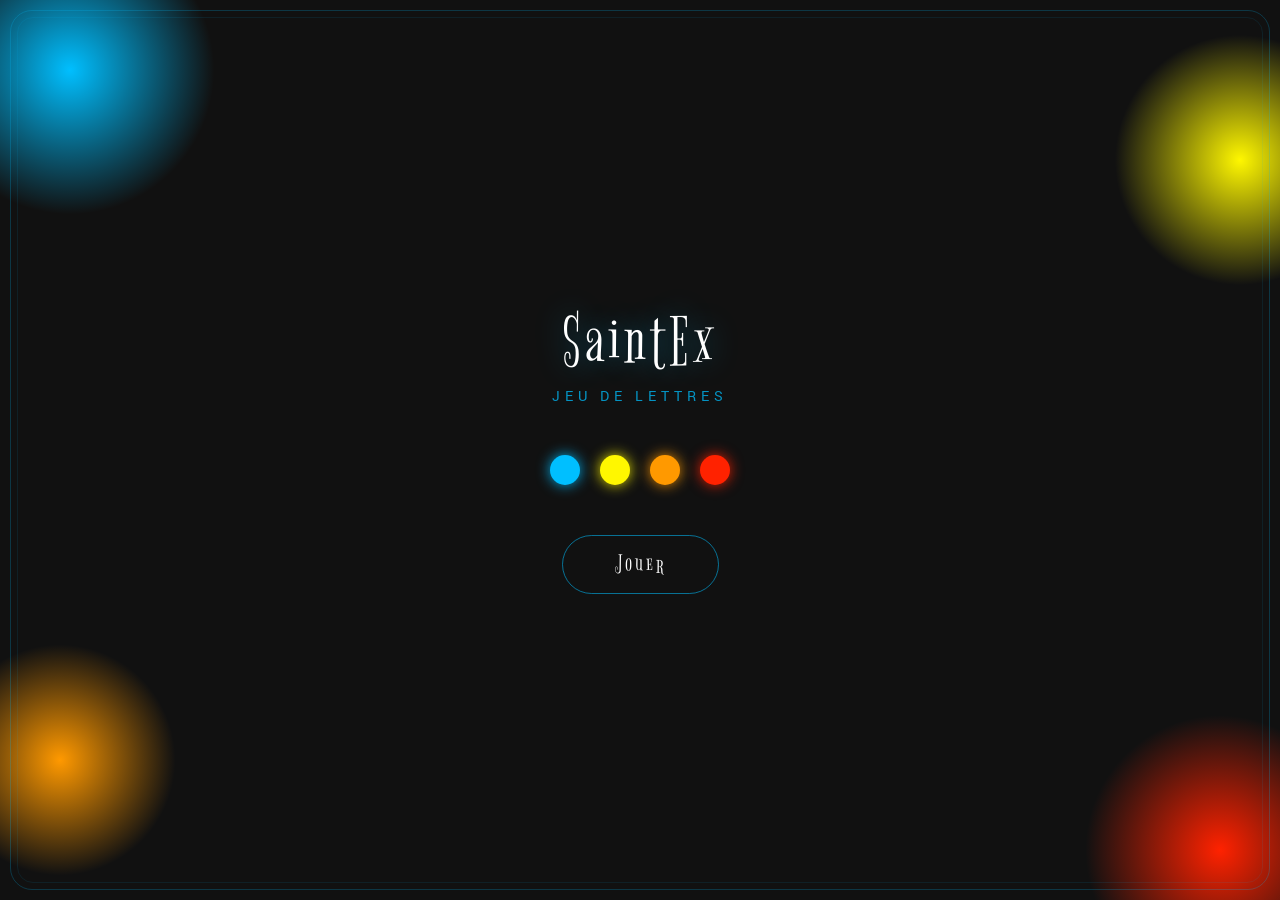
<file: index.html>
<!DOCTYPE html>
<html lang="fr" translate="no">
<head>
    <meta charset="UTF-8">
    <meta name="google" content="notranslate">
    <meta http-equiv="X-UA-Compatible" content="IE=edge">
    <meta name="viewport" content="width=device-width, initial-scale=1, interactive-widget=resizes-content">
    <meta name="theme-color" content="#111111">
    <meta name="description" content="SaintEx — Jeu de lettres">
    <meta name="mobile-web-app-capable" content="yes">
    <meta name="apple-mobile-web-app-capable" content="yes">
    <meta name="application-name" content="SaintEx">
    <meta name="apple-mobile-web-app-title" content="SaintEx">
    <link rel="stylesheet" href="saintex.css?v=202605131510">
    <link rel="shortcut icon" href="Images/favicon-32x32.png">
    <link rel="apple-touch-icon" href="Images/apple-touch-icon.png">
    <link rel="manifest" href="/manifest.webmanifest">
    <title>SaintEx</title>
</head>
<body>

    <!-- ===== ÉCRAN SPLASH ===== -->
    <div id="splash">
        <div class="bg-circle c1"></div>
        <div class="bg-circle c2"></div>
        <div class="bg-circle c3"></div>
        <div class="bg-circle c4"></div>
        <div class="cadre"></div>
        <div class="splash-titre">SaintEx</div>
        <div class="splash-sous">Jeu de lettres</div>
        <div class="splash-cercles">
            <div class="sc sc1"></div>
            <div class="sc sc2"></div>
            <div class="sc sc3"></div>
            <div class="sc sc4"></div>
        </div>
        <button class="btn-splash" onclick="cacherSplash()">Jouer</button>

    </div>

    <!-- ===== EN-TÊTE ===== -->
    <header id="header" style="display:none;">
        <div class="entete">
            <img class="logo" src="Images/Logo.png" alt="Logo SaintEx">
            <p id="titrePartie" class="titre-partie"></p>
            <button class="btn-indice-header" id="btn-indice" onclick="demanderIndice()" title="Indice — éclaire une lettre du mot">
                💡<span id="compteur-indice" class="compteur-indice">1</span>
            </button>
            <button id="btn-retour" onclick="retourAccueil()">← Mode</button>
        </div>
    </header>

    <!-- ===== ÉCRAN D'ACCUEIL ===== -->
    <nav id="nav" style="display:none;">
        <form id="form4" name="form4">

            <fieldset class="choix-groupe">
                <legend>Longueur du mot</legend>
                <div class="choix-ligne">
                    <label class="choix-label">
                        <input type="radio" name="longueur" value="4" checked>
                        <span class="choix-btn">4 lettres</span>
                    </label>
                    <label class="choix-label">
                        <input type="radio" name="longueur" value="5">
                        <span class="choix-btn">5 lettres</span>
                    </label>
                </div>
            </fieldset>

            <fieldset class="choix-groupe">
                <legend>Catégories</legend>
                <div class="choix-ligne">
                    <label class="choix-label check-label">
                        <input type="checkbox" name="categorie" value="noms" checked>
                        <span class="choix-btn">Noms</span>
                    </label>
                    <label class="choix-label check-label">
                        <input type="checkbox" name="categorie" value="verbes" checked>
                        <span class="choix-btn">Verbes</span>
                    </label>
                    <label class="choix-label check-label">
                        <input type="checkbox" name="categorie" value="adjectifs" checked>
                        <span class="choix-btn">Adjectifs</span>
                    </label>
                    <label class="choix-label check-label">
                        <input type="checkbox" name="categorie" value="adverbes" checked>
                        <span class="choix-btn">Adverbes</span>
                    </label>
                    <div class="autres-wrap">
                        <label class="choix-label check-label">
                            <input type="checkbox" name="categorie" value="autres" checked>
                            <span class="choix-btn">Autres</span>
                        </label>
                        <button type="button" class="btn-info-autres" onclick="toggleAutres(event)">––»ⓘ</button>
                    </div>
                    <div id="popup-autres" style="display:none;" class="popup-regle" onclick="fermerAutres()">
                        <div class="popup-regle-contenu" onclick="event.stopPropagation()">
                            <p><strong>Autres</strong> regroupe les mots-outils :</p>
                            <p>· Prépositions : <em>avec, dans, chez, pour…</em></p>
                            <p>· Pronoms : <em>ceux, celle, rien, tout…</em></p>
                            <p>· Conjonctions : <em>donc, mais, sinon…</em></p>
                            <p>· Onomatopées : <em>bravo, hélas, chut…</em></p>
                            <p class="popup-fermer">Tap pour fermer</p>
                        </div>
                    </div>
                </div>
            </fieldset>

            <!-- Dossier thèmes dépliable -->
            <div class="dossier" id="dossier-theme" style="display:none;">
                <button type="button" class="dossier-btn" onclick="toggleThemes()">
                    <span id="dossier-icone">▶</span> Thèmes
                    <span class="dossier-actif" id="theme-actif-label"></span>
                </button>
                <div class="dossier-contenu" id="dossier-contenu" style="display:none;">
                    <div class="choix-ligne themes-grille">
                        <label class="choix-label theme-label">
                            <input type="radio" name="theme" value="" checked
                                   onchange="majThemeLabel('')">
                            <span class="choix-btn">Aucun</span>
                        </label>
                        <label class="choix-label theme-label">
                            <input type="radio" name="theme" value="cuisine"
                                   onchange="majThemeLabel('🍽️ Cuisine')">
                            <span class="choix-btn">🍽️ Cuisine</span>
                        </label>
                        <label class="choix-label theme-label">
                            <input type="radio" name="theme" value="nature"
                                   onchange="majThemeLabel('🌿 Nature')">
                            <span class="choix-btn">🌿 Nature</span>
                        </label>
                        <label class="choix-label theme-label">
                            <input type="radio" name="theme" value="sport"
                                   onchange="majThemeLabel('⚽ Sport')">
                            <span class="choix-btn">⚽ Sport</span>
                        </label>
                        <label class="choix-label theme-label">
                            <input type="radio" name="theme" value="animaux"
                                   onchange="majThemeLabel('🐾 Animaux')">
                            <span class="choix-btn">🐾 Animaux</span>
                        </label>
                        <label class="choix-label theme-label">
                            <input type="radio" name="theme" value="vetements"
                                   onchange="majThemeLabel('👗 Vêtements')">
                            <span class="choix-btn">👗 Vêtements</span>
                        </label>
                        <label class="choix-label theme-label">
                            <input type="radio" name="theme" value="corps"
                                   onchange="majThemeLabel('🫀 Corps')">
                            <span class="choix-btn">🫀 Corps</span>
                        </label>
                        <label class="choix-label theme-label">
                            <input type="radio" name="theme" value="maison"
                                   onchange="majThemeLabel('🏠 Maison')">
                            <span class="choix-btn">🏠 Maison</span>
                        </label>
                        <label class="choix-label theme-label">
                            <input type="radio" name="theme" value="mer"
                                   onchange="majThemeLabel('🌊 Mer')">
                            <span class="choix-btn">🌊 Mer</span>
                        </label>
                    </div>
                </div>
            </div>

                        <div class="btn-comment-wrap">
                <button type="button" class="btn-comment"
                        onclick="toggleCommentJouer()"
                        id="btn-comment-jouer">? Comment jouer</button>
            <div id="popup-comment-jouer" style="display:none;" class="popup-regle" onclick="fermerCommentJouer()">
                <div class="popup-regle-contenu">
                    <p><strong>Le principe</strong></p>
                    <p>Un mot est caché. Proposez des mots valides — le jeu indique combien de lettres sont à la bonne place.</p>
                    <br>
                    <p><strong>Les scores</strong></p>
                    <p>· <strong>0, 1, 2…</strong> — lettres bien placées</p>
                    <p>· <strong>🚫</strong> — mot inconnu du dictionnaire</p>
                    <br>
                    <p><strong>Les mots valides</strong></p>
                    <p>Noms, verbes (infinitifs, participes), adjectifs, adverbes. Les formes conjuguées sont acceptées comme propositions mais jamais soumises comme défi.</p>
                    <br>
                    <p><strong>La catégorie "Autres"</strong></p>
                    <p>Prépositions, pronoms, conjonctions, onomatopées.</p>
                    <br>
                    <p><strong>L'indice 💡</strong></p>
                    <p>Un indice par partie — éclaire une lettre du mot secret non encore proposée.</p>
                    <br>
                    <p><strong>Langue au chat</strong></p>
                    <p>Révèle le mot si vous abandonnez.</p>
                    <p class="popup-fermer">Tap pour fermer</p>
                </div>
            </div>
            </div>

            <button type="button" class="btn-jouer" onclick="choixprop()">Jouer</button>

            <button type="button" class="btn-jouer"
                    style="margin-top:8px; background:rgba(0,191,255,0.08); border:2px solid rgba(0,191,255,0.6); color:deepskyblue; font-family:'Roboto',sans-serif; font-size:1rem; font-weight:600; letter-spacing:2px;"
                    onclick="window.location.href='multi.html'">⚔ Défi Humain</button>

        </form>
    </nav>

    <!-- ===== ZONE DE JEU ===== -->
    <div id="zone-jeu" style="display:none;">

        <!-- Liste des propositions -->
        <div id="pave" class="pave"></div>

        <!-- Message victoire -->
        <div class="gagne" id="gagne">
            Gagné en <span id="nombreCoups"></span>
        </div>

        <!-- Mot en cours de saisie -->
        <div class="mot-en-cours">
            <div id="affichage-mot" class="affichage-mot">_ _ _ _</div>
            <div id="error" class="error-msg">Mot inconnu</div>
            <div id="triche" class="triche-msg"></div>
        </div>

        <!-- Clavier AZERTY intégré -->
        <div class="clavier">
            <div class="clavier-rangee">
                <button class="touche" onclick="ajouterLettre('A')">A</button>
                <button class="touche" onclick="ajouterLettre('Z')">Z</button>
                <button class="touche" onclick="ajouterLettre('E')">E</button>
                <button class="touche" onclick="ajouterLettre('R')">R</button>
                <button class="touche" onclick="ajouterLettre('T')">T</button>
                <button class="touche" onclick="ajouterLettre('Y')">Y</button>
                <button class="touche" onclick="ajouterLettre('U')">U</button>
                <button class="touche" onclick="ajouterLettre('I')">I</button>
                <button class="touche" onclick="ajouterLettre('O')">O</button>
                <button class="touche" onclick="ajouterLettre('P')">P</button>
            </div>
            <div class="clavier-rangee">
                <button class="touche" onclick="ajouterLettre('Q')">Q</button>
                <button class="touche" onclick="ajouterLettre('S')">S</button>
                <button class="touche" onclick="ajouterLettre('D')">D</button>
                <button class="touche" onclick="ajouterLettre('F')">F</button>
                <button class="touche" onclick="ajouterLettre('G')">G</button>
                <button class="touche" onclick="ajouterLettre('H')">H</button>
                <button class="touche" onclick="ajouterLettre('J')">J</button>
                <button class="touche" onclick="ajouterLettre('K')">K</button>
                <button class="touche" onclick="ajouterLettre('L')">L</button>
                <button class="touche" onclick="ajouterLettre('M')">M</button>
            </div>
            <div class="clavier-rangee">
                <button class="touche touche-large" onclick="effacer()">⌫</button>
                <button class="touche" onclick="ajouterLettre('W')">W</button>
                <button class="touche" onclick="ajouterLettre('X')">X</button>
                <button class="touche" onclick="ajouterLettre('C')">C</button>
                <button class="touche" onclick="ajouterLettre('V')">V</button>
                <button class="touche" onclick="ajouterLettre('B')">B</button>
                <button class="touche" onclick="ajouterLettre('N')">N</button>
                <button class="touche touche-large touche-ok" onclick="valider()">✓</button>
            </div>
            <div class="clavier-rangee clavier-actions">
                <button class="touche-action" id="rejouer"
                        style="display:none"
                        onclick="window.location.reload()">Rejouer ?</button>
            </div>
            <div style="text-align:center; padding: 8px 16px;">
                <button class="touche-action" id="chat" onclick="langueAuChat()" style="width:90%;">Langue au chat</button>
            </div>
        </div>

    </div>

    <footer id="footer" style="display:none;">
        <!-- <a href="/autres-jeux.html" style="color:#aaa; font-size:0.8rem; font-weight:600; text-decoration:none;">Autres jeux</a>
        <span style="color:#555; margin:0 8px;">·</span> -->
        <span class="copyright" style="display:inline; padding:0;">© EspritJeu 2026</span>
        <span style="color:#555; margin:0 8px;">·</span>
        <a href="/cgu.html" style="color:#888; font-size:0.8rem; text-decoration:none;">CGU</a>
    </footer>

    <script src="themes.js?v=202605131510"></script>
    <script src="saintex.js?v=202605131510"></script>
    <script src="app.js?v=202605131510"></script>
    <script>
    // Force la mise à jour du Service Worker à chaque chargement
    if ('serviceWorker' in navigator) {
        navigator.serviceWorker.getRegistrations().then(regs => {
            regs.forEach(reg => {
                reg.update(); // vérifie si une nouvelle version est dispo
            });
        });
        // Recharge une seule fois lors d'une mise à jour SW (évite la boucle infinie)
        let refreshing = false;
        navigator.serviceWorker.addEventListener('controllerchange', () => {
            if (refreshing) return;
            refreshing = true;
            console.log('SW mis à jour — rechargement unique');
            window.location.reload();
        });
    }
    </script>
    <script>
        function toggleAutres(e) {
            e.preventDefault();
            e.stopPropagation();
            const p = document.getElementById('popup-autres');
            p.style.display = p.style.display === 'none' ? 'flex' : 'none';
        }
        function fermerAutres() {
            document.getElementById('popup-autres').style.display = 'none';
        }

        function toggleThemes() {
            const c = document.getElementById('dossier-contenu');
            const i = document.getElementById('dossier-icone');
            if (c.style.display === 'none') {
                c.style.display = 'block';
                i.textContent = '▼';
            } else {
                c.style.display = 'none';
                i.textContent = '▶';
            }
        }

        function toggleCommentJouer() {
            const p = document.getElementById('popup-comment-jouer');
            p.style.display = p.style.display === 'none' ? 'flex' : 'none';
        }
        function fermerCommentJouer() {
            document.getElementById('popup-comment-jouer').style.display = 'none';
        }

        function majThemeLabel(label) {
            document.getElementById('theme-actif-label').textContent =
                label ? '· ' + label : '';
        }

        function cacherSplash() {
            document.getElementById('splash').style.display  = 'none';
            document.getElementById('header').style.display  = 'block';
            document.getElementById('nav').style.display     = 'block';
            document.getElementById('footer').style.display  = 'block';
        }

    </script>

</body>

</html>
</file>
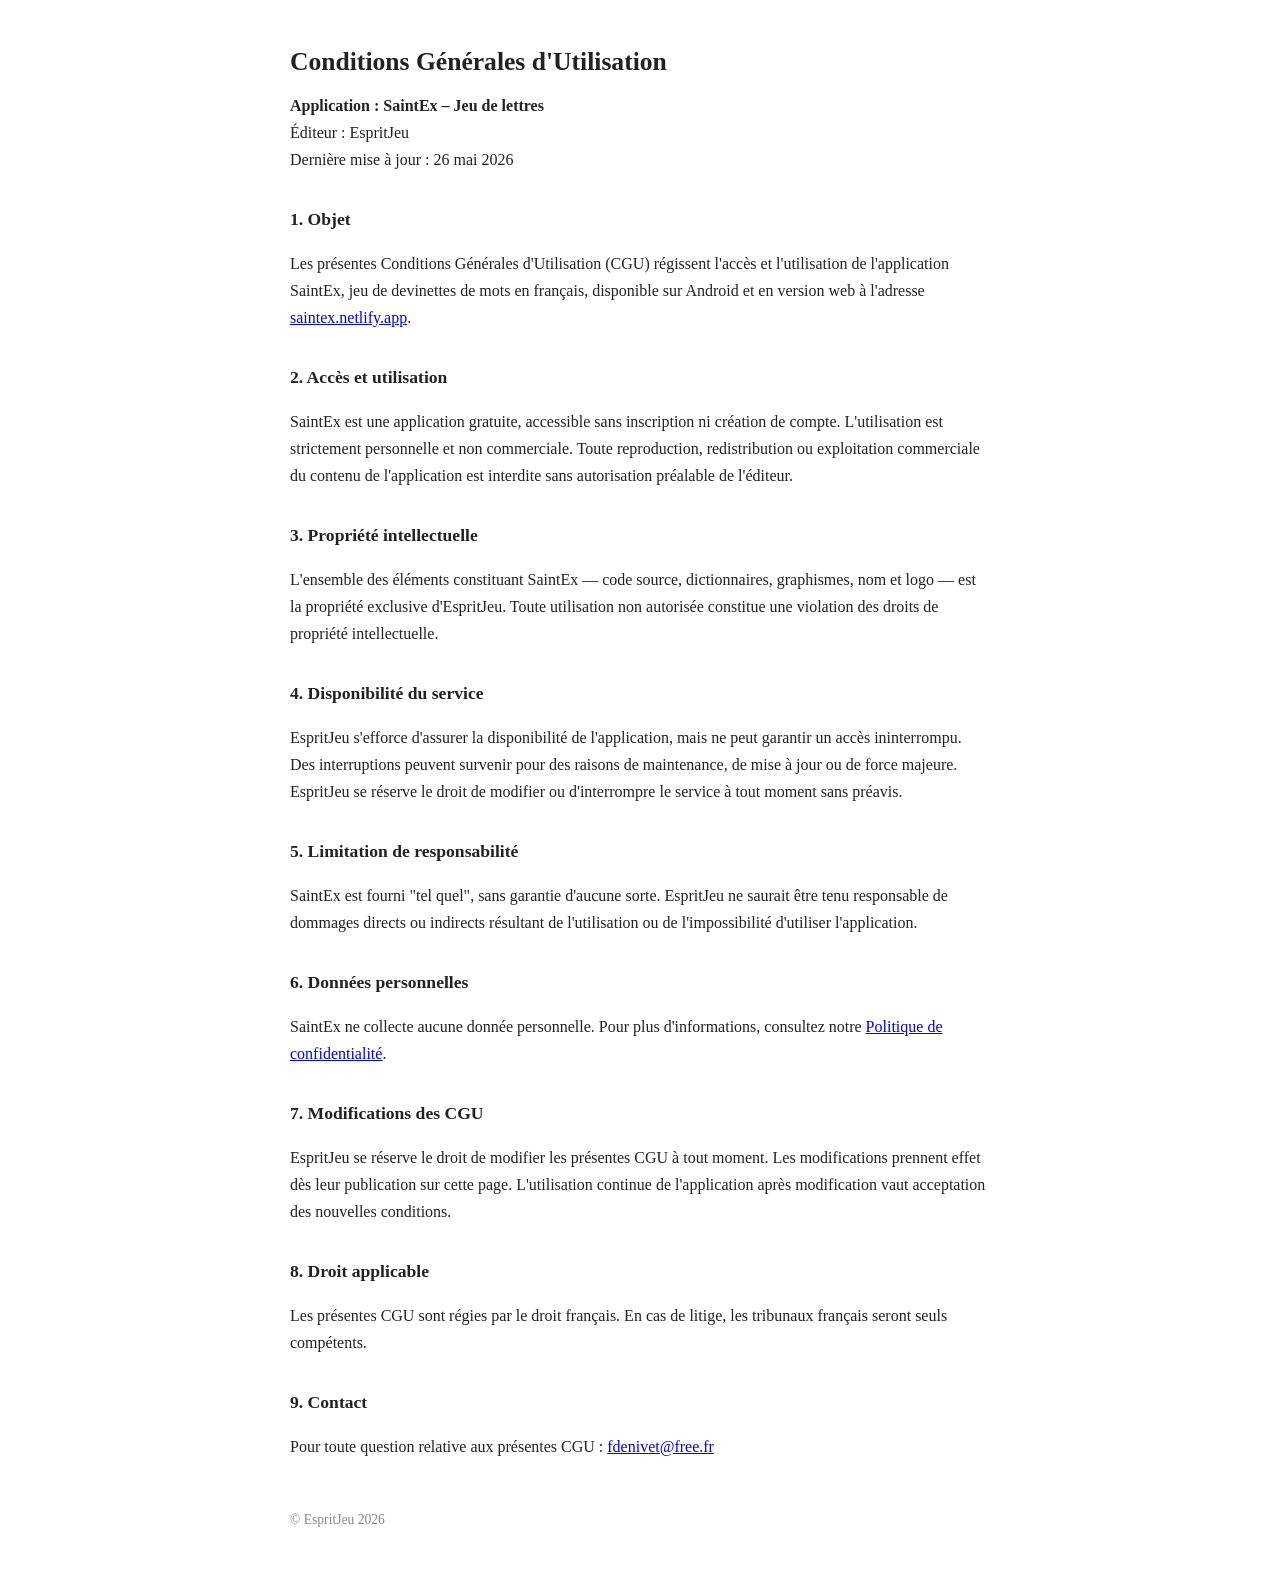
<file: cgu.html>
<!DOCTYPE html>
<html lang="fr">
<head>
  <meta charset="UTF-8">
  <meta name="viewport" content="width=device-width, initial-scale=1">
  <title>Conditions Générales d'Utilisation — SaintEx</title>
  <style>
    body { font-family: Georgia, serif; max-width: 700px; margin: 40px auto; padding: 0 20px; color: #222; line-height: 1.7; }
    h1 { font-size: 1.6rem; margin-bottom: 8px; }
    h2 { font-size: 1.1rem; margin-top: 32px; }
    p { margin: 8px 0; }
    footer { margin-top: 48px; font-size: 0.85rem; color: #888; }
  </style>
</head>
<body>
  <h1>Conditions Générales d'Utilisation</h1>
  <p><strong>Application : SaintEx – Jeu de lettres</strong><br>
  Éditeur : EspritJeu<br>
  Dernière mise à jour : 26 mai 2026</p>

  <h2>1. Objet</h2>
  <p>Les présentes Conditions Générales d'Utilisation (CGU) régissent l'accès et l'utilisation de l'application SaintEx, jeu de devinettes de mots en français, disponible sur Android et en version web à l'adresse <a href="https://saintex.netlify.app">saintex.netlify.app</a>.</p>

  <h2>2. Accès et utilisation</h2>
  <p>SaintEx est une application gratuite, accessible sans inscription ni création de compte. L'utilisation est strictement personnelle et non commerciale. Toute reproduction, redistribution ou exploitation commerciale du contenu de l'application est interdite sans autorisation préalable de l'éditeur.</p>

  <h2>3. Propriété intellectuelle</h2>
  <p>L'ensemble des éléments constituant SaintEx — code source, dictionnaires, graphismes, nom et logo — est la propriété exclusive d'EspritJeu. Toute utilisation non autorisée constitue une violation des droits de propriété intellectuelle.</p>

  <h2>4. Disponibilité du service</h2>
  <p>EspritJeu s'efforce d'assurer la disponibilité de l'application, mais ne peut garantir un accès ininterrompu. Des interruptions peuvent survenir pour des raisons de maintenance, de mise à jour ou de force majeure. EspritJeu se réserve le droit de modifier ou d'interrompre le service à tout moment sans préavis.</p>

  <h2>5. Limitation de responsabilité</h2>
  <p>SaintEx est fourni "tel quel", sans garantie d'aucune sorte. EspritJeu ne saurait être tenu responsable de dommages directs ou indirects résultant de l'utilisation ou de l'impossibilité d'utiliser l'application.</p>

  <h2>6. Données personnelles</h2>
  <p>SaintEx ne collecte aucune donnée personnelle. Pour plus d'informations, consultez notre <a href="/privacy.html">Politique de confidentialité</a>.</p>

  <h2>7. Modifications des CGU</h2>
  <p>EspritJeu se réserve le droit de modifier les présentes CGU à tout moment. Les modifications prennent effet dès leur publication sur cette page. L'utilisation continue de l'application après modification vaut acceptation des nouvelles conditions.</p>

  <h2>8. Droit applicable</h2>
  <p>Les présentes CGU sont régies par le droit français. En cas de litige, les tribunaux français seront seuls compétents.</p>

  <h2>9. Contact</h2>
  <p>Pour toute question relative aux présentes CGU : <a href="mailto:fdenivet@free.fr">fdenivet@free.fr</a></p>

  <footer>© EspritJeu 2026</footer>
</body>
</html>
</file>
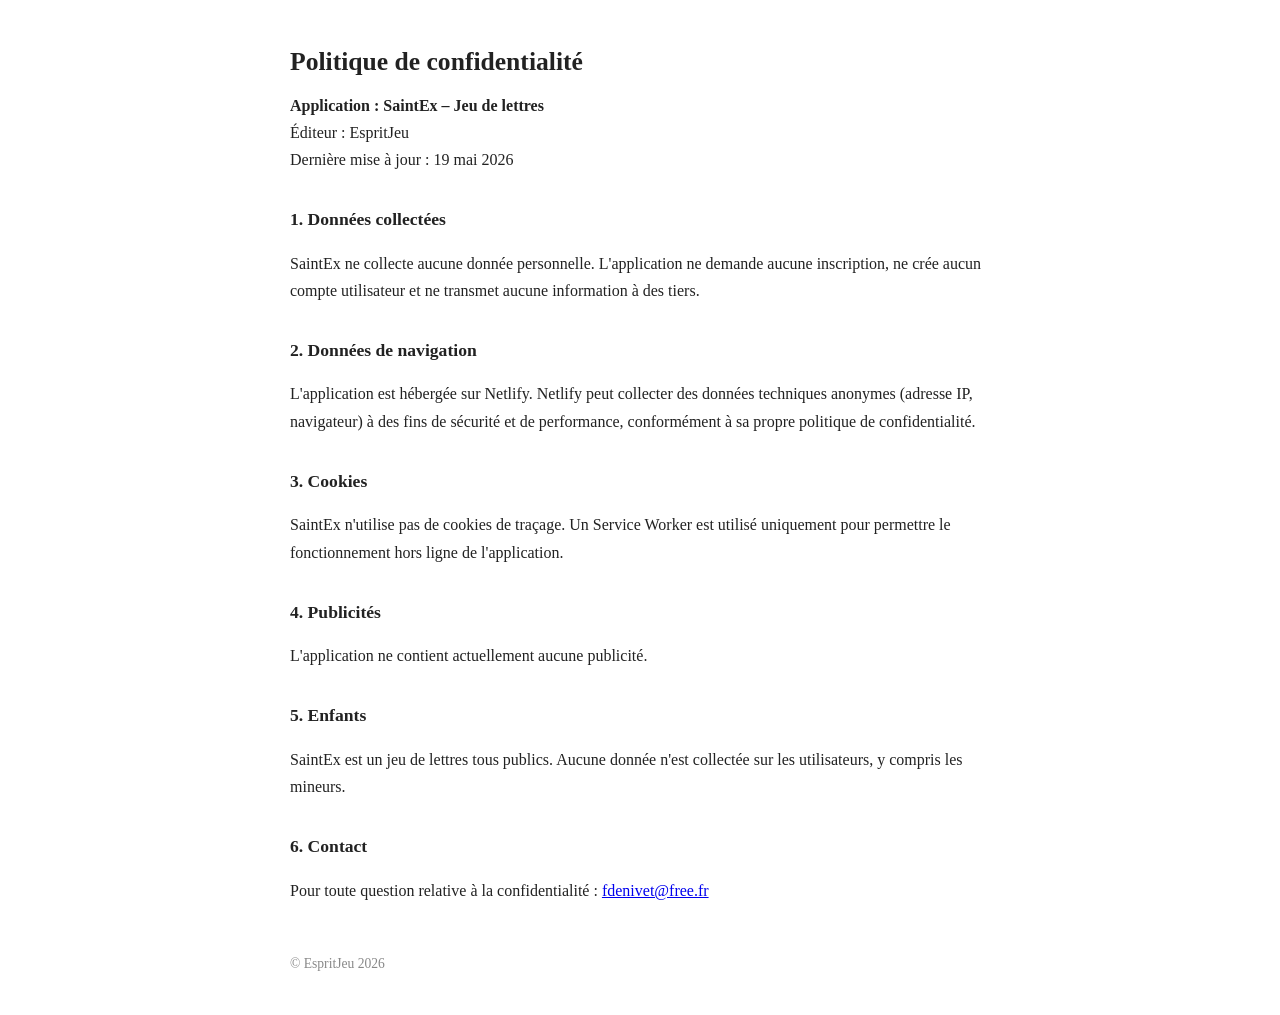
<file: privacy.html>
<!DOCTYPE html>
<html lang="fr">
<head>
  <meta charset="UTF-8">
  <meta name="viewport" content="width=device-width, initial-scale=1">
  <title>Politique de confidentialité — SaintEx</title>
  <style>
    body { font-family: Georgia, serif; max-width: 700px; margin: 40px auto; padding: 0 20px; color: #222; line-height: 1.7; }
    h1 { font-size: 1.6rem; margin-bottom: 8px; }
    h2 { font-size: 1.1rem; margin-top: 32px; }
    p { margin: 8px 0; }
    footer { margin-top: 48px; font-size: 0.85rem; color: #888; }
  </style>
</head>
<body>
  <h1>Politique de confidentialité</h1>
  <p><strong>Application : SaintEx – Jeu de lettres</strong><br>
  Éditeur : EspritJeu<br>
  Dernière mise à jour : 19 mai 2026</p>

  <h2>1. Données collectées</h2>
  <p>SaintEx ne collecte aucune donnée personnelle. L'application ne demande aucune inscription, ne crée aucun compte utilisateur et ne transmet aucune information à des tiers.</p>

  <h2>2. Données de navigation</h2>
  <p>L'application est hébergée sur Netlify. Netlify peut collecter des données techniques anonymes (adresse IP, navigateur) à des fins de sécurité et de performance, conformément à sa propre politique de confidentialité.</p>

  <h2>3. Cookies</h2>
  <p>SaintEx n'utilise pas de cookies de traçage. Un Service Worker est utilisé uniquement pour permettre le fonctionnement hors ligne de l'application.</p>

  <h2>4. Publicités</h2>
  <p>L'application ne contient actuellement aucune publicité.</p>

  <h2>5. Enfants</h2>
  <p>SaintEx est un jeu de lettres tous publics. Aucune donnée n'est collectée sur les utilisateurs, y compris les mineurs.</p>

  <h2>6. Contact</h2>
  <p>Pour toute question relative à la confidentialité : <a href="mailto:fdenivet@free.fr">fdenivet@free.fr</a></p>

  <footer>© EspritJeu 2026</footer>
</body>
</html>
</file>
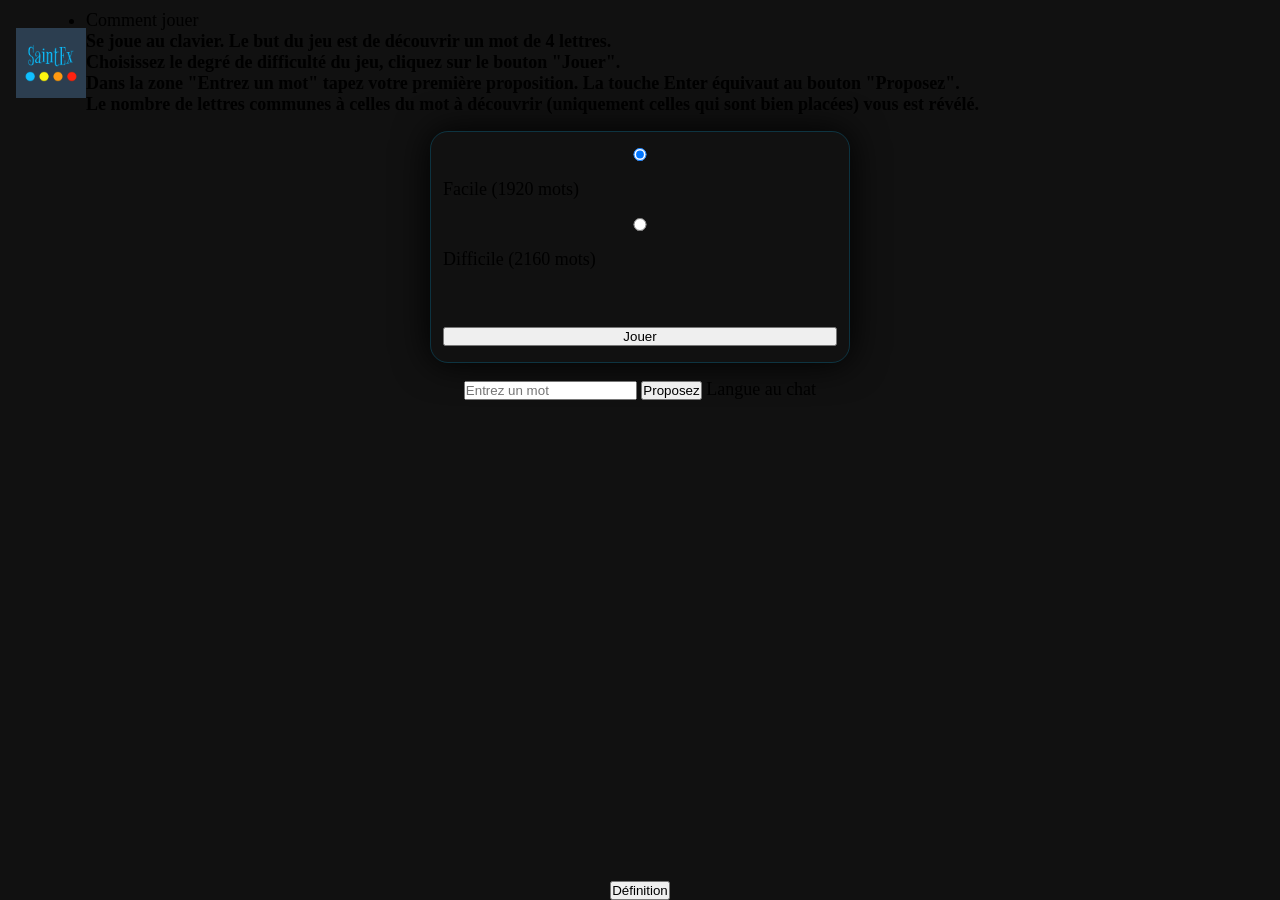
<file: saintex.html>
<!DOCTYPE html>
<html lang="fr">
	<head>
		<meta charset = "UTF-8">
		<meta http-equiv="X-UA-Compatible" content="IE=edge">
		<meta name="viewport" content="width=device-width, initial-scale=1.0">
		<meta name="theme-color" content="#2c3e50">

		<meta name="description" content="Jeu de lettres">

	<meta name="mobile-web-app-capable" content="yes" />
	<meta name="apple-mobile-web-app-capable" content="yes" />
	<meta name="application-name" content="PWA Workshop" />
	<meta name="apple-mobile-web-app-title" content="PWA Workshop" />
	<meta name="msapplication-starturl" content="/tests.html" />



		<link rel="stylesheet" href="saintex.css" />
		<link rel="shortcut icon" href = "Images/favicon-32x32.png"
		<link rel="apple-touch-icon" href = "Images/apple-touch-icon.png">
		<link rel="manifest" href="/manifest.webmanifest" />

		<title>"SaintEx"</title>
	</head>
	<header>
		<div class='entete'>		
	 
			<img class="logo"
			src= "Images/Logo.png" alt="logo">

		<div class ='entete'>
			<ul class="navbar">
				<li>
				<a>Comment jouer</a>
				<ul>
					<li>
					<b>Se joue au clavier. Le but du jeu est de découvrir un mot de 4 lettres. <br/>Choisissez le degré de difficulté du jeu, cliquez sur le bouton "Jouer". <br/>Dans la zone "Entrez un mot" tapez votre première proposition. La touche Enter équivaut au bouton "Proposez".<br/> Le nombre de lettres communes à celles du mot à découvrir (uniquement celles qui sont bien placées) vous est révélé.</b>
					</li>				  
				</ul>				 
			
		</div>
	</header>

	<body>
		
    <!-- Navigation de choix de difficulté -->

		<nav id="nav">
			<FORM id="form4" NAME="form4">
				<INPUT TYPE="radio" NAME="choix" id="radio1" VALUE="1" checked>
					<label for="radio1">Facile (1920 mots)</label>
				<INPUT TYPE="radio" NAME="choix" id="radio2" VALUE="2">
				<label for="radio2">Difficile (2160 mots)</label><BR>
				<INPUT class="centre" TYPE="button" NAME="but" VALUE="Jouer" onClick="choixprop(form4)">
			</FORM>
		</nav>

		    <!-- Zone de jeu -->

		<div id="zone1">
			<form id="form">
				<div class="container-input">
					<input type="text" autocomplete=off id="input1" placeholder="Entrez un mot">
					<button>Proposez</button>
					<button3 id="chat">Langue au chat</button3>
				</div>
				
				<!--Message d'erreur pour les mots invalides-->
				<div id="error"> Ce mot n'appartient pas au dictionnaire</div>
				<div id="triche"></div>
				<input type="button2" value="Rejouer ?" id="rejouer" onclick="window.location.reload();">
			</form>
		</div>
	
		
		<div class="pave">
<!--			<div class="ligne">			</div>  -->
				<div id="output" class= "output"></div>
				<div id="result" class="result"></div>
		</div>
	
	


		<div class="gagne">Vous avez gagné en <span id="nombreCoups"></span>
		</div>
		<button id="definition">Définition</button>

		
    <script type = "text/javascript" src = "saintex.js"></script>
	</body>
	<footer>
		<p class = "copyright">© François Denivet - Décembre 2021</p>
	</footer>
</html>
</file>
<file: saintex.css>
/* ============================================================
   FONTS
   ============================================================ */
@font-face {
    font-family: 'Roboto';
    src: url('fonts/Roboto-Regular.ttf') format('truetype');
    font-weight: normal;
}

@font-face {
    font-family: 'bigelowrules';
    src: url('fonts/bigelowrules-regular.ttf') format('truetype');
}

/* ============================================================
   ÉCRAN SPLASH
   ============================================================ */

#splash {
    position: fixed;
    inset: 0;
    background: #111;
    display: flex;
    flex-direction: column;
    align-items: center;
    justify-content: center;
    z-index: 1000;
    overflow: hidden;
}

/* Halos de fond */
.bg-circle {
    position: absolute;
    border-radius: 50%;
    pointer-events: none;
    animation: lumiere 3.5s ease-in-out infinite;
}
.c1 { width:300px; height:300px; background:radial-gradient(circle,#00bfff 0%,transparent 68%); top:-80px;   left:-80px;  animation-delay:0s;      }
.c2 { width:260px; height:260px; background:radial-gradient(circle,#fff700 0%,transparent 68%); top:30px;    right:-90px; animation-delay:0.875s;  }
.c3 { width:240px; height:240px; background:radial-gradient(circle,#ff9900 0%,transparent 68%); bottom:20px; left:-60px;  animation-delay:1.75s;   }
.c4 { width:280px; height:280px; background:radial-gradient(circle,#ff2200 0%,transparent 68%); bottom:-90px;right:-80px; animation-delay:2.625s;  }

@keyframes lumiere {
    0%   { opacity:0.03; }
    45%  { opacity:0.55; }
    55%  { opacity:0.55; }
    100% { opacity:0.03; }
}

/* Cadre double */
.cadre {
    position: absolute;
    inset: 10px;
    border: 1px solid rgba(0,191,255,0.22);
    border-radius: 22px;
    pointer-events: none;
}
.cadre::before {
    content: '';
    position: absolute;
    inset: 6px;
    border: 1px solid rgba(0,191,255,0.09);
    border-radius: 16px;
}

/* Titre BigelowRules */
.splash-titre {
    font-family: 'bigelowrules', Georgia, serif;
    font-size: 4.5rem;
    color: white;
    letter-spacing: 4px;
    text-shadow: 0 0 30px rgba(0,191,255,0.45);
    line-height: 1;
    margin-bottom: 8px;
    text-align: center;
    position: relative;
}

/* Sous-titre */
.splash-sous {
    font-family: 'Roboto', sans-serif;
    font-size: 0.85rem;
    color: rgba(0,191,255,0.75);
    letter-spacing: 5px;
    text-transform: uppercase;
    margin-bottom: 50px;
    position: relative;
}

/* 4 cercles animés */
.splash-cercles {
    display: flex;
    gap: 20px;
    margin-bottom: 50px;
    position: relative;
}
.sc {
    width: 30px;
    height: 30px;
    border-radius: 50%;
    animation: bounce 2.4s ease-in-out infinite;
}
.sc1 { background:#00bfff; box-shadow:0 0 14px rgba(0,191,255,0.9); animation-delay:0s;   }
.sc2 { background:#fff700; box-shadow:0 0 14px rgba(255,247,0,0.9); animation-delay:0.2s; }
.sc3 { background:#ff9900; box-shadow:0 0 14px rgba(255,153,0,0.9); animation-delay:0.4s; }
.sc4 { background:#ff2200; box-shadow:0 0 14px rgba(255,34,0,0.9);  animation-delay:0.6s; }

@keyframes bounce {
    0%,100% { transform:translateY(0) scale(1);    }
    50%      { transform:translateY(-14px) scale(1.2); }
}

/* Bouton Jouer */
.btn-splash {
    position: relative;
    background: transparent;
    border: 1.5px solid rgba(0,191,255,0.55);
    border-radius: 50px;
    padding: 14px 52px;
    color: white;
    font-family: 'bigelowrules', Georgia, serif;
    font-size: 1.6rem;
    letter-spacing: 3px;
    cursor: pointer;
    overflow: hidden;
    transition: border-color 0.3s, box-shadow 0.3s, transform 0.15s;
}
.btn-splash::before {
    content: '';
    position: absolute;
    top: 50%; left: 50%;
    width: 0; height: 0;
    background: rgba(0,191,255,0.12);
    border-radius: 50%;
    transform: translate(-50%,-50%);
    transition: width 0.5s, height 0.5s;
}
.btn-splash:hover::before { width: 340px; height: 340px; }
.btn-splash:hover {
    border-color: rgba(0,191,255,0.9);
    box-shadow: 0 0 24px rgba(0,191,255,0.3);
    transform: scale(1.04);
}
.btn-splash:active { transform: scale(0.97); }

/* Copyright splash */
.splash-copy {
    position: absolute;
    bottom: 18px;
    font-size: 0.68rem;
    color: rgba(255,255,255,0.25);
    letter-spacing: 1px;
    font-family: 'Roboto', sans-serif;
}


/* ============================================================
   RESET & BASE
   ============================================================ */
*, *::before, *::after {
    margin: 0;
    padding: 0;
    box-sizing: border-box;
}

html, body {
    height: 100%;
}

body {
    background: #111;
    width: 100%;
    min-height: 100vh;
    display: flex;
    flex-direction: column;
    align-items: center;
    font-size: 18px; /* base augmentée */
}

/* ============================================================
   EN-TÊTE
   ============================================================ */
header {
    width: 100%;
    padding: 10px 16px 0;
    flex-shrink: 0;
}

.entete {
    display: flex;
    justify-content: space-between;
    align-items: center;
    width: 100%;
}

.logo {
    width: 70px;
    height: 70px;
    mix-blend-mode: lighten;
}

.titre-partie {
    font-family: 'bigelowrules', Georgia, serif;
    font-size: 1.25rem;
    letter-spacing: 2px;
    color: deepskyblue;
    flex: 1;
    text-align: center;
    padding: 0 8px;
}

#btn-retour {
    font-family: 'bigelowrules', Georgia, serif;
    font-size: 1.15rem;
    letter-spacing: 1px;
    padding: 6px 14px;
    background: transparent;
    color: deepskyblue;
    border: 1px solid deepskyblue;
    border-radius: 8px;
    cursor: pointer;
    display: none; /* caché au départ */
    white-space: nowrap;
}

#btn-retour:hover {
    background: rgba(0, 191, 255, 0.15);
}

/* ============================================================
   ÉCRAN D'ACCUEIL
   ============================================================ */
#nav {
    margin: 16px auto;
    width: 94%;
    max-width: 420px;
}

#form4 {
    display: flex;
    flex-direction: column;
    gap: 18px;
    padding: 16px 12px;
    background: transparent;
    border: 1px solid rgba(0,191,255,0.2);
    border-radius: 18px;
    box-shadow: 0 0 2em black;
}

.choix-groupe {
    border: none;
    display: flex;
    flex-direction: column;
    gap: 10px;
}

.choix-groupe legend {
    font-family: 'bigelowrules', Georgia, serif;
    font-size: 1.3rem;
    color: rgba(0,191,255,0.75);
    letter-spacing: 3px;
    margin-bottom: 10px;
}

.choix-label {
    display: block;
    cursor: pointer;
    position: relative;
}

.choix-label input[type="radio"] {
    position: absolute;
    opacity: 0;
    width: 100%;
    height: 100%;
    top: 0;
    left: 0;
    cursor: pointer;
    margin: 0;
    z-index: 1;
}

.choix-btn {
    display: block;
    padding: 10px 8px;
    border: 1.5px solid rgba(0,191,255,0.45);
    border-radius: 10px;
    font-family: 'bigelowrules', Georgia, serif;
    font-size: 1.3rem;
    letter-spacing: 1px;
    color: deepskyblue;
    text-align: center;
    background: transparent;
    transition: background 0.2s, color 0.2s, border-color 0.2s;
}

.choix-label input[type="radio"]:checked + .choix-btn {
    background: deepskyblue;
    color: #111;
    font-weight: bold;
}


/* Cases à cocher — même style que les radios */
.choix-label input[type="checkbox"]:checked + .choix-btn {
    background: deepskyblue;
    color: #111;
    font-weight: bold;
}

.choix-label input[type="checkbox"] {
    position: absolute;
    opacity: 0;
    width: 100%;
    height: 100%;
    top: 0;
    left: 0;
    cursor: pointer;
    margin: 0;
    z-index: 1;
}

/* Ligne de boutons flexible */
.choix-ligne {
    display: grid;
    grid-template-columns: 1fr 1fr;
    gap: 7px;
}

.choix-ligne .choix-label {
    width: 100%;
}

.btn-jouer {
    padding: 16px;
    background: deepskyblue;
    color: #111;
    border: none;
    border-radius: 12px;
    font-family: 'bigelowrules', Georgia, serif;
    font-size: 1.6rem;
    font-weight: bold;
    cursor: pointer;
    transition: opacity 0.2s;
    box-shadow: 0 0 1.5em rgba(0,191,255,0.5);
}

.btn-jouer:hover {
    border-color: rgba(0,191,255,0.9);
    box-shadow: 0 0 24px rgba(0,191,255,0.3);
    transform: scale(1.04);
}
.btn-jouer:active { transform: scale(0.97); }

/* ============================================================
   ZONE DE JEU
   ============================================================ */
#zone-jeu {
    display: flex;
    flex-direction: column;
    width: 100%;
    max-width: 480px;
    /* Hauteur = viewport moins header (≈90px) moins footer (≈36px) */
    height: calc(100vh - 90px - 36px);
    overflow: hidden;
}

/* ============================================================
   LISTE DES PROPOSITIONS — défile, occupe l'espace disponible
   ============================================================ */
.pave {
    flex: 1;
    overflow-y: auto;
    -webkit-overflow-scrolling: touch;
    padding: 10px 14px;
    column-count: 3;
    column-gap: 10px;
    font-family: 'Roboto', sans-serif;
    font-size: 1.1rem;
    letter-spacing: 1px;
    background: #111;
    min-height: 80px;
}

@media (max-width: 360px) {
    .pave { column-count: 2; }
}

.lignes {
    display: block;
    color: deepskyblue;
    break-inside: avoid;
    margin-bottom: 3px;
}

/* Couleurs selon score */
.zero   { color: deepskyblue; }
.une    { color: rgb(255, 247, 0); }
.deux   { color: rgb(255, 153, 0); }
.trois  { color: rgb(255, 34, 0); }
.quatre { color: rgb(82, 212, 147); }

.degrade {
    font-size: 1.1rem;
    background: linear-gradient(79deg,
        rgb(0,191,255), rgb(255,247,0),
        rgb(255,153,0), rgb(255,34,0)) text;
    background-clip: text;
    -webkit-background-clip: text;
    -webkit-text-fill-color: transparent;
    break-inside: avoid;
}

/* ============================================================
   MESSAGE VICTOIRE
   ============================================================ */
.gagne {
    visibility: hidden;
    font-family: 'bigelowrules', Georgia, serif;
    font-size: 1.4rem;
    letter-spacing: 2px;
    color: #ff4444;
    background: transparent;
    border: 1.5px solid rgba(255,68,68,0.4);
    padding: 10px 20px;
    margin: 4px 10px;
    border-radius: 50px;
    text-align: center;
    flex-shrink: 0;
}

/* Lettres animées dans le message de victoire */
.gagne.visible {
    visibility: visible;
}

.gagne .lettre-danse {
    display: inline-block;
    animation: danser 0.6s ease-in-out infinite alternate,
               couleurs 2s linear infinite;
}

@keyframes danser {
    0%   { transform: translateY(0) rotate(-3deg) scale(1);   }
    100% { transform: translateY(-6px) rotate(3deg) scale(1.15); }
}

@keyframes couleurs {
    0%   { color: #00bfff; }
    25%  { color: #fff700; }
    50%  { color: #ff9900; }
    75%  { color: #ff2200; }
    100% { color: #00bfff; }
}

/* ============================================================
   ZONE DE SAISIE — fixée en bas
   ============================================================ */
/* ============================================================
   MOT EN COURS
   ============================================================ */

.mot-en-cours {
    flex-shrink: 0;
    text-align: center;
    padding: 5px 10px 2px;
    background: #111;
    border-top: 1px solid rgba(0,191,255,0.2);
}

.affichage-mot {
    display: flex;
    justify-content: center;
    gap: 6px;
    min-height: 2.5rem;
    align-items: center;
}

.case-lettre {
    width: 38px;
    height: 42px;
    display: flex;
    align-items: center;
    justify-content: center;
    border-radius: 7px;
    font-family: 'Roboto', sans-serif;
    font-size: 1.5rem;
    font-weight: 600;
    text-transform: uppercase;
    transition: background 0.15s;
}

.case-vide {
    background: rgba(0, 191, 255, 0.12);
    border: 1.5px solid rgba(0, 191, 255, 0.3);
    color: transparent;
}

.case-saisie {
    background: rgba(0, 191, 255, 0.22);
    border: 1.5px solid rgba(0, 191, 255, 0.6);
    color: white;
}

.triche-msg {
    font-family: 'Roboto', sans-serif;
    font-size: 1.4rem;
    color: rgba(0,191,255,0.7);
    display: none;
    letter-spacing: 4px;
    min-height: 1.6rem;
}

/* ============================================================
   CLAVIER TACTILE
   ============================================================ */

.clavier {
    flex-shrink: 0;
    background: #111;
    padding: 4px 4px;
    padding-bottom: max(6px, env(safe-area-inset-bottom));
    border-top: 1px solid rgba(0,191,255,0.15);
}

.clavier-rangee {
    display: flex;
    justify-content: center;
    gap: 3px;
    margin-bottom: 3px;
}

.touche {
    flex: 1;
    max-width: 36px;
    height: 36px;
    background: rgba(0,191,255,0.08);
    border: 1px solid rgba(0,191,255,0.25);
    border-radius: 6px;
    color: white;
    font-family: 'Roboto', sans-serif;
    font-size: 0.95rem;
    cursor: pointer;
    transition: background 0.1s, transform 0.1s;
    -webkit-tap-highlight-color: transparent;
    user-select: none;
}

.touche:active {
    background: rgba(0,191,255,0.35);
    transform: scale(0.92);
}

.touche-large {
    max-width: 46px;
    font-size: 0.9rem;
}

.touche-ok {
    background: rgba(0,191,255,0.2);
    color: deepskyblue;
    font-size: 1.3rem;
}

.touche-ok:active {
    background: rgba(0,191,255,0.5);
}

.clavier-actions {
    margin-top: 16px;
    gap: 8px;
}

.touche-action {
    flex: 1;
    height: 36px;
    background: transparent;
    border: 1.5px solid rgba(0,191,255,0.4);
    border-radius: 50px;
    color: deepskyblue;
    font-family: 'bigelowrules', Georgia, serif;
    font-size: 1.05rem;
    letter-spacing: 1px;
    cursor: pointer;
    transition: border-color 0.2s, box-shadow 0.2s;
    -webkit-tap-highlight-color: transparent;
    user-select: none;
}

.touche-action:active {
    border-color: deepskyblue;
    box-shadow: 0 0 10px rgba(0,191,255,0.3);
}

#rejouer {
    display: none;
}

/* Case sélectionnée pour saisie dans le désordre */
.case-active {
    border-color: #ff4444 !important;
    box-shadow: 0 0 8px rgba(255,68,68,0.5);
}

/* Message mot inconnu */
#error,
.error-msg {
    font-family: 'Roboto', sans-serif;
    font-size: 1rem;
    color: #ff4444;
    visibility: hidden;
    text-align: center;
    margin-top: 4px;
    letter-spacing: 0.5px;
    min-height: 1.4rem;
    display: block;
    width: 100%;
}

/* ============================================================
   FOOTER
   ============================================================ */
footer {
    border-top: 1px solid rgba(0,191,255,0.2);
    background: #111;
    width: 100%;
    text-align: center;
    padding: 6px 0;
    display: none; /* affiché via JS sur l'accueil */
}

.copyright {
    color: rgba(0,191,255,0.45);
    font-size: 0.75rem;
    letter-spacing: 1px;
    font-family: 'Roboto', sans-serif;
}

/* ============================================================
   BOUTON COMMENT JOUER — POPUP MOBILE
   ============================================================ */

.btn-comment-wrap {
    text-align: center;
}

.btn-comment {
    background: transparent;
    border: 1px solid rgba(0,191,255,0.3);
    border-radius: 50px;
    padding: 8px 20px;
    color: rgba(0,191,255,0.65);
    font-family: 'bigelowrules', Georgia, serif;
    font-size: 1rem;
    letter-spacing: 1px;
    cursor: pointer;
    transition: border-color 0.2s, color 0.2s;
}

.btn-comment:hover,
.btn-comment:focus {
    border-color: rgba(0,191,255,0.8);
    color: deepskyblue;
}

.btn-comment::after {
    content: attr(data-tooltip);
    position: absolute;
    bottom: calc(100% + 10px);
    left: 50%;
    transform: translateX(-50%);
    background: #1a2535;
    border: 1px solid rgba(0,191,255,0.35);
    border-radius: 12px;
    padding: 12px 16px;
    width: 260px;
    font-family: 'Roboto', sans-serif;
    font-size: 0.85rem;
    color: rgba(255,255,255,0.85);
    line-height: 1.6;
    text-align: left;
    letter-spacing: 0;
    white-space: normal;
    opacity: 0;
    visibility: hidden;
    transition: opacity 0.25s, visibility 0.25s;
    z-index: 100;
    pointer-events: none;
}

.btn-comment::before {
    content: '';
    position: absolute;
    bottom: calc(100% + 4px);
    left: 50%;
    transform: translateX(-50%);
    border: 6px solid transparent;
    border-top-color: rgba(0,191,255,0.35);
    opacity: 0;
    visibility: hidden;
    transition: opacity 0.25s, visibility 0.25s;
    z-index: 101;
}

.btn-comment:hover::after,
.btn-comment:focus::after,
.btn-comment.actif::after {
    opacity: 1;
    visibility: visible;
}

.btn-comment:hover::before,
.btn-comment:focus::before,
.btn-comment.actif::before {
    opacity: 1;
    visibility: visible;
}

/* Popup plein écran */
.popup-regle {
    position: fixed;
    inset: 0;
    background: rgba(0,0,0,0.7);
    display: flex;
    align-items: center;
    justify-content: center;
    z-index: 200;
    padding: 20px;
}

.popup-regle-contenu {
    background: #1a2535;
    border: 1px solid rgba(0,191,255,0.3);
    border-radius: 16px;
    padding: 24px 20px;
    max-width: 320px;
    width: 100%;
}

.popup-regle-contenu p {
    font-family: 'Roboto', sans-serif;
    font-size: 0.95rem;
    color: rgba(255,255,255,0.85);
    line-height: 1.6;
    margin-bottom: 10px;
}

.popup-regle-contenu strong {
    color: deepskyblue;
}

.popup-regle-contenu em {
    color: rgba(0,191,255,0.7);
    font-style: normal;
}

.popup-fermer {
    text-align: center;
    color: rgba(0,191,255,0.4) !important;
    font-size: 0.8rem !important;
    margin-top: 16px !important;
    margin-bottom: 0 !important;
}   bottom: calc(100% + 10px);
    left: 50%;
    transform: translateX(-50%);
    background: #1a2535;
    border: 1px solid rgba(0,191,255,0.35);
    border-radius: 12px;
    padding: 12px 16px;
    width: 260px;
    font-family: 'Roboto', sans-serif;
    font-size: 0.85rem;
    color: rgba(255,255,255,0.85);
    line-height: 1.6;
    text-align: left;
    letter-spacing: 0;
    white-space: normal;
    opacity: 0;
    visibility: hidden;
    transition: opacity 0.25s, visibility 0.25s;
    z-index: 100;
    pointer-events: none;
}

/* Petite flèche sous l'infobulle */
.btn-comment::before {
    content: '';
    position: absolute;
    bottom: calc(100% + 4px);
    left: 50%;
    transform: translateX(-50%);
    border: 6px solid transparent;
    border-top-color: rgba(0,191,255,0.35);
    opacity: 0;
    visibility: hidden;
    transition: opacity 0.25s, visibility 0.25s;
    z-index: 101;
}

.btn-comment:hover::after,
.btn-comment:focus::after,
.btn-comment.actif::after {
    opacity: 1;
    visibility: visible;
}

.btn-comment:hover::before,
.btn-comment:focus::before,
.btn-comment.actif::before {
    opacity: 1;
    visibility: visible;
}

/* ============================================================
   DOSSIER THÈMES DÉPLIABLE
   ============================================================ */

.dossier {
    width: 100%;
}

.dossier-btn {
    width: 100%;
    display: flex;
    align-items: center;
    gap: 10px;
    padding: 12px 16px;
    background: transparent;
    border: 1.5px solid rgba(0,191,255,0.35);
    border-radius: 10px;
    color: deepskyblue;
    font-family: 'bigelowrules', Georgia, serif;
    font-size: 1.3rem;
    letter-spacing: 2px;
    cursor: pointer;
    transition: border-color 0.2s, background 0.2s;
    text-align: left;
}

.dossier-btn:hover {
    border-color: rgba(0,191,255,0.8);
    background: rgba(0,191,255,0.05);
}

#dossier-icone {
    font-size: 0.8rem;
    transition: transform 0.2s;
}

.dossier-actif {
    font-size: 0.9rem;
    color: rgba(0,191,255,0.6);
    letter-spacing: 1px;
    margin-left: auto;
}

.dossier-contenu {
    margin-top: 8px;
    padding: 10px;
    border: 1px solid rgba(0,191,255,0.2);
    border-radius: 10px;
    background: rgba(0,191,255,0.03);
}

/* Grille 3 colonnes pour les thèmes */
.themes-grille {
    grid-template-columns: 1fr 1fr 1fr !important;
    gap: 7px !important;
}

/* Thème sélectionné */
.choix-label input[type="radio"]:checked + .choix-btn {
    background: deepskyblue;
    color: #111;
    border-color: deepskyblue;
}

/* ============================================================
   BOUTON INFO AUTRES
   ============================================================ */

.autres-wrap {
    grid-column: span 2;
    display: flex;
    align-items: stretch;
    gap: 0;
}

.autres-wrap .choix-label {
    flex: 1;
}

.autres-wrap .choix-btn {
    border-radius: 10px 0 0 10px;
    border-right: none;
}

.btn-info-autres {
    background: transparent;
    border: 1.5px solid rgba(0,191,255,0.45);
    border-left: 1px solid rgba(0,191,255,0.25);
    border-radius: 0 10px 10px 0;
    padding: 0 10px;
    color: rgba(0,191,255,0.7);
    font-size: 0.85rem;
    cursor: pointer;
    white-space: nowrap;
    transition: background 0.2s, color 0.2s;
    -webkit-tap-highlight-color: transparent;
}

.btn-info-autres:active {
    background: rgba(0,191,255,0.1);
    color: deepskyblue;
}

/* ============================================================
   BOUTON INDICE (dans le header)
   ============================================================ */

.btn-indice-header {
    position: relative;
    background: transparent;
    border: 1px solid rgba(255,255,255,0.25);
    border-radius: 8px;
    padding: 4px 10px;
    font-size: 1.1rem;
    cursor: pointer;
    color: inherit;
    line-height: 1;
}

.btn-indice-header:active {
    opacity: 0.7;
}

.btn-indice-header.indice-epuise {
    opacity: 0.3;
    cursor: not-allowed;
}

.compteur-indice {
    position: absolute;
    top: 1px;
    right: 3px;
    font-size: 0.6rem;
    font-weight: 700;
    color: rgba(0, 200, 255, 0.95);
    line-height: 1;
}

/* Touche éclairée par l'indice */
.touche.indice-eclaire {
    background: rgba(255, 200, 0, 0.45) !important;
    border-color: gold !important;
    color: gold !important;
    box-shadow: 0 0 8px rgba(255, 200, 0, 0.6);
    animation: pulse-indice 1.4s ease-in-out infinite;
}

@keyframes pulse-indice {
    0%, 100% { box-shadow: 0 0 6px rgba(255,200,0,0.4); }
    50%       { box-shadow: 0 0 14px rgba(255,200,0,0.9); }
}

/* ============================================================
   BANNIÈRE PUB PROVERBIA
   ============================================================ */

.pub-proverbia {
    display: flex;
    align-items: center;
    justify-content: center;
    gap: 10px;
    margin: 12px auto;
    padding: 8px 14px;
    background: rgba(180, 100, 160, 0.12);
    border: 1.5px solid rgba(180, 100, 160, 0.35);
    border-radius: 16px;
    font-size: 13px;
    font-weight: 700;
    color: #b46498;
    text-align: left;
    max-width: 300px;
    cursor: pointer;
    text-decoration: none;
}

.pub-proverbia:active {
    opacity: 0.7;
}

.pub-proverbia img {
    height: 40px;
    width: 40px;
    border-radius: 10px;
    flex-shrink: 0;
}

.pub-proverbia-text {
    display: flex;
    flex-direction: column;
    line-height: 1.3;
}

.pub-proverbia-text span {
    font-size: 11px;
    font-weight: 400;
    opacity: 0.8;
}
</file>
